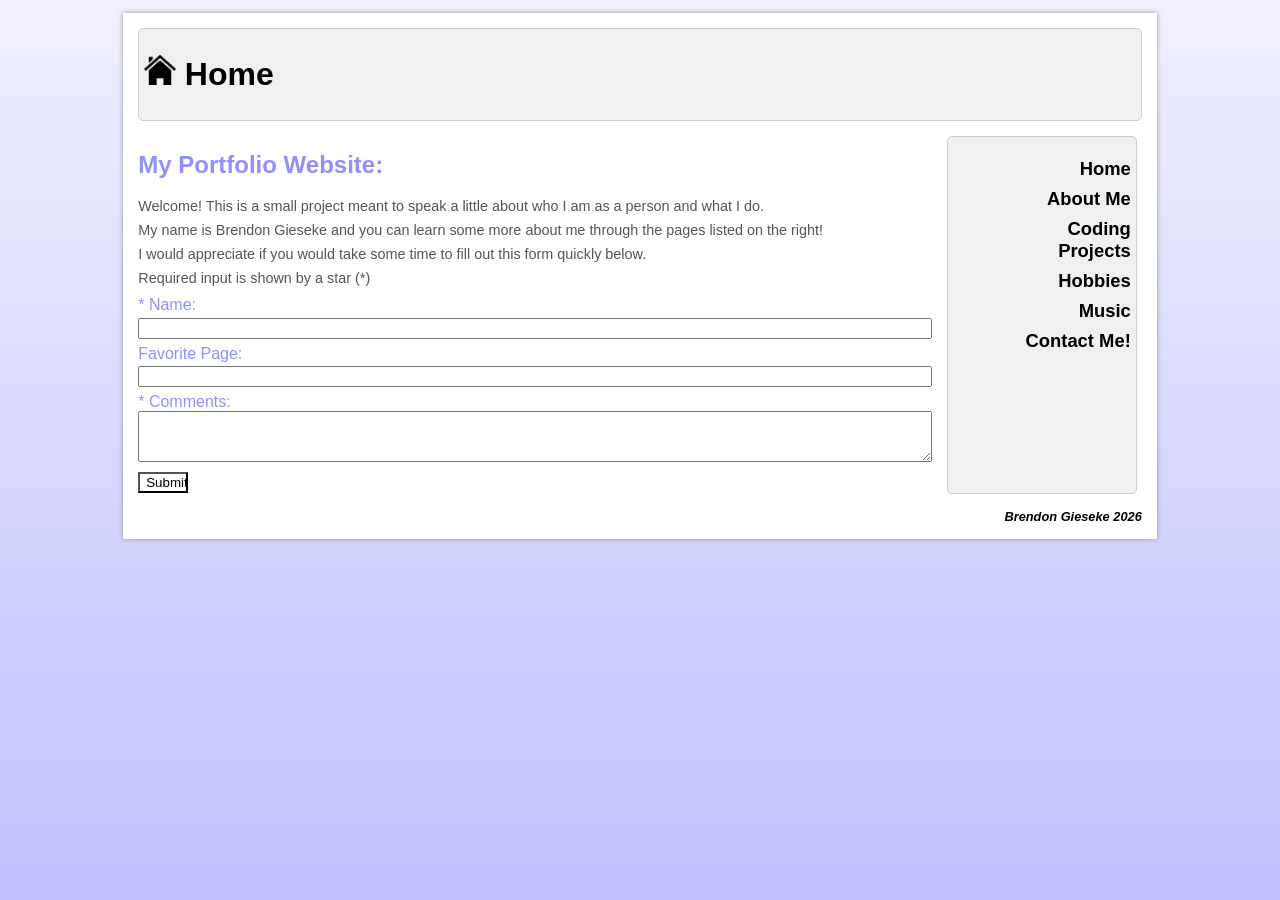
<file: index.html>
<!DOCTYPE html>

<!-- HOME PAGE -->

<html lang="en">
<!-- head -->
<head>
	<meta charset="utf-8">
	<title>Home</title>
	<link rel='stylesheet' href='styles.css'>
</head>

<!-- body -->
<body>
<!-- wrapper -->
	<div id='wrapper'> 
<!-- header -->
		<header>
			<h1>
				<img src='home-icon.png' alt='Home page icon' height='30'>
				Home
			</h1>
		</header>

<!-- redirects -->
		<nav id='redirects' class='bold'>
			<ul>
				<li><a href='index.html'  >Home           </a></li>
				<li><a href='aboutme.html'>About Me       </a></li>
				<li><a href='coding.html' >Coding Projects</a></li>
				<li><a href='hobbies.html'>Hobbies        </a></li>
				<li><a href='music.html'  >Music          </a></li>
				<li><a href='mailto:giesekebrendon@gmail.com'>Contact Me!</a></li>
			</ul>
		</nav>

<!-- main -->
		<main>
			<h2>My Portfolio Website:</h2>
			
			<p>Welcome! This is a small project meant to speak a little about who I am as a person and what I do.</p>
			
			<p>My name is Brendon Gieseke and you can learn some more about me through the pages listed on the right!</p>
			
			<p>I would appreciate if you would take some time to fill out this form quickly below.</p>
			
			<p>Required input is shown by a star (*)</p>

<!-- form -->
		<form method='post'>
			<label for='myName'>* Name:</label>
			<input type='text' id='myName' name='myName' required='required'>
			
			<label for='favPage'>Favorite Page:</label>
			<input type='text' name='favPage' id='favPage' list='pages'>
			<datalist id='pages'>
			<option>Home</option>
			<option>About Me</option>
			<option>Coding Projects</option>
			<option>Hobbies</option>
			<option>Music</option>
			</datalist>
			
			<label for='myComments'>* Comments:</label>
			<textarea id='myComments' name='myComments' rows='3' cols='30' required='required'></textarea>
		
			<input type='submit' value='Submit' id='mySubmit'>
		</form>
		</main>

<!-- footer -->
		<footer>
			<b class='ital'>Brendon Gieseke 2026</b>
		</footer>
	</div>
</body>
</html>
</file>
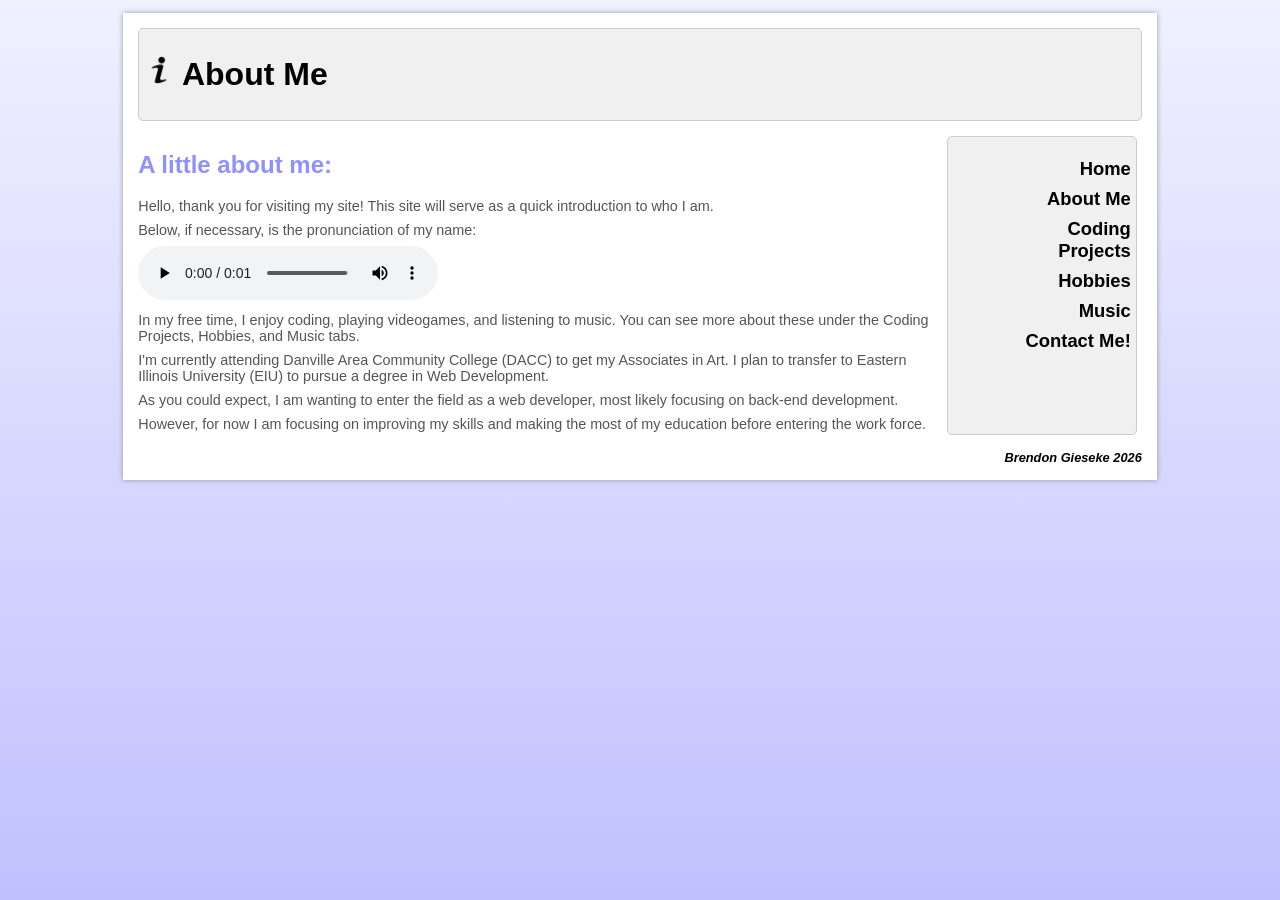
<file: aboutme.html>
<!DOCTYPE html>

<!-- ABOUT ME -->

<html lang="en">
<!-- head -->
<head>
	<meta charset="utf-8">
	<title>About Me</title>
	<link rel='stylesheet' href='styles.css'>
</head>

<!-- body -->
<body>
<!-- wrapper -->
	<div id='wrapper'>
<!-- header -->
		<header>
			<h1>
				<img src='info-icon.png' alt='Information page icon' height='30'>
				About Me
			</h1>
		</header>

<!-- redirects -->
		<nav id='redirects' class='bold'> 
			<ul>
				<li><a href='index.html'  >Home           </a></li>
				<li><a href='aboutme.html'>About Me       </a></li>
				<li><a href='coding.html' >Coding Projects</a></li>
				<li><a href='hobbies.html'>Hobbies        </a></li>
				<li><a href='music.html'  >Music          </a></li>
				<li><a href='mailto:giesekebrendon@gmail.com'>Contact Me!</a>
			</ul>
		</nav>

<!-- main -->
		<main>
			<h2>A little about me:</h2>
			
			<p>Hello, thank you for visiting my site! This site will serve as a quick introduction to who I am.</p>
			
			<p>Below, if necessary, is the pronunciation of my name:</p>
<!-- audio -->
			<audio controls='controls'>
				<source src='BrendonGieseke_pronunciation.mp3' type='audio/mpeg'>
				<a href='BrendonGieseke_pronunciation.mp3'>Download the audio here!</a>
			</audio>
			
			<p>In my free time, I enjoy coding, playing videogames, and listening to music. 
			You can see more about these under the Coding Projects, Hobbies, and Music tabs.</p>
			
			<p>I'm currently attending Danville Area Community College (DACC) to get my Associates in Art. 
			I plan to transfer to Eastern Illinois University (EIU) to pursue a degree in Web Development.</p>
			
			<p>As you could expect, I am wanting to enter the field as a web developer, 
			most likely focusing on back-end development.</p>
			
			<p>However, for now I am focusing on improving my skills and making the most of my education before entering the work force.</p>
			
		</main>

<!-- footer -->
		<footer>
			<b class='ital'>Brendon Gieseke 2026</b>
		</footer>
		
	</div>
</body>
</html>
</file>
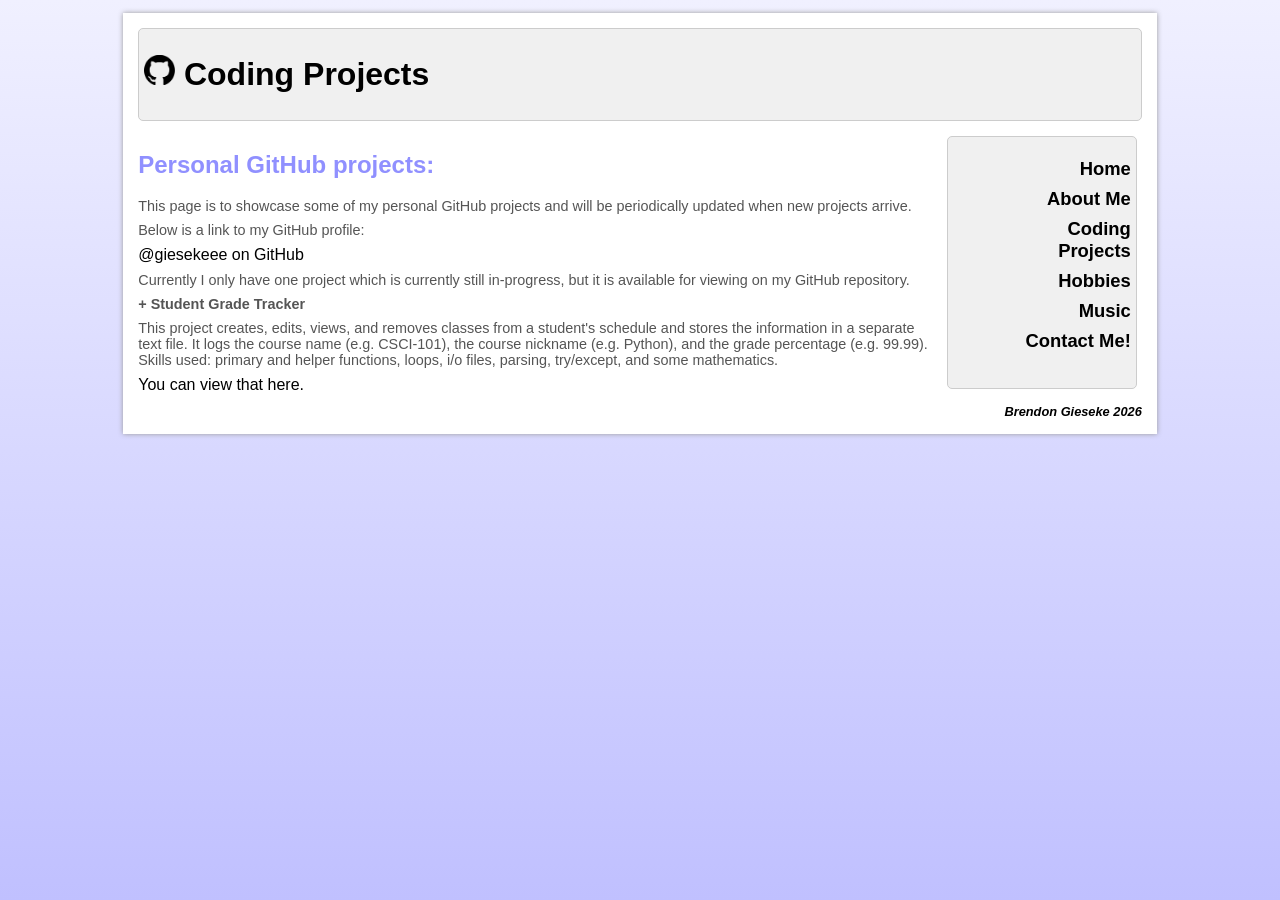
<file: coding.html>
<!DOCTYPE html>

<!-- CODING -->

<html lang="en">
<!-- head -->
<head>
	<meta charset="utf-8">
	<title>Coding Projects</title>
	<link rel='stylesheet' href='styles.css'>
</head>

<!-- body -->
<body>
<!-- wrapper -->
	<div id='wrapper'>
<!-- header -->
		<header>
			<h1>
				<img src='github-icon.png' alt='Coding page icon' height='30'>
				Coding Projects
			</h1>
		</header>

<!-- redirects -->
		<nav id='redirects' class='bold'>
			<ul>
				<li><a href='index.html'  >Home           </a></li>
				<li><a href='aboutme.html'>About Me       </a></li>
				<li><a href='coding.html' >Coding Projects</a></li>
				<li><a href='hobbies.html'>Hobbies        </a></li>
				<li><a href='music.html'  >Music          </a></li>
				<li><a href='mailto:giesekebrendon@gmail.com'>Contact Me!</a>
			</ul>
		</nav>

<!-- main -->
		<main>
			<h2>Personal GitHub projects:</h2>
			
			<p>This page is to showcase some of my personal GitHub projects and will be periodically updated when new projects arrive.</p>
			
			<p>Below is a link to my GitHub profile:</p>
			
			<a href='https://github.com/giesekeee?tab=repositories' target='_blank'>@giesekeee on GitHub</a>
			
			<p>Currently I only have one project which is currently still in-progress, but it is available for viewing on my GitHub repository.</p>
		
			<p class='bold'>+ Student Grade Tracker</p>
			<p>
			This project creates, edits, views, and removes classes from a student's schedule and stores the information in a separate text
			file. It logs the course name (e.g. CSCI-101), the course nickname (e.g. Python), and the grade percentage (e.g. 99.99).
			Skills used: primary and helper functions, loops, i/o files, parsing, try/except, and some mathematics.
			</p>
			<a href='https://github.com/giesekeee/student-grade-tracker' target='_blank'>You can view that here.</a>
		</main>

<!-- footer -->
		<footer>
			<b class='ital'>Brendon Gieseke 2026</b>
		</footer>
	</div>
</body>
</html>
</file>
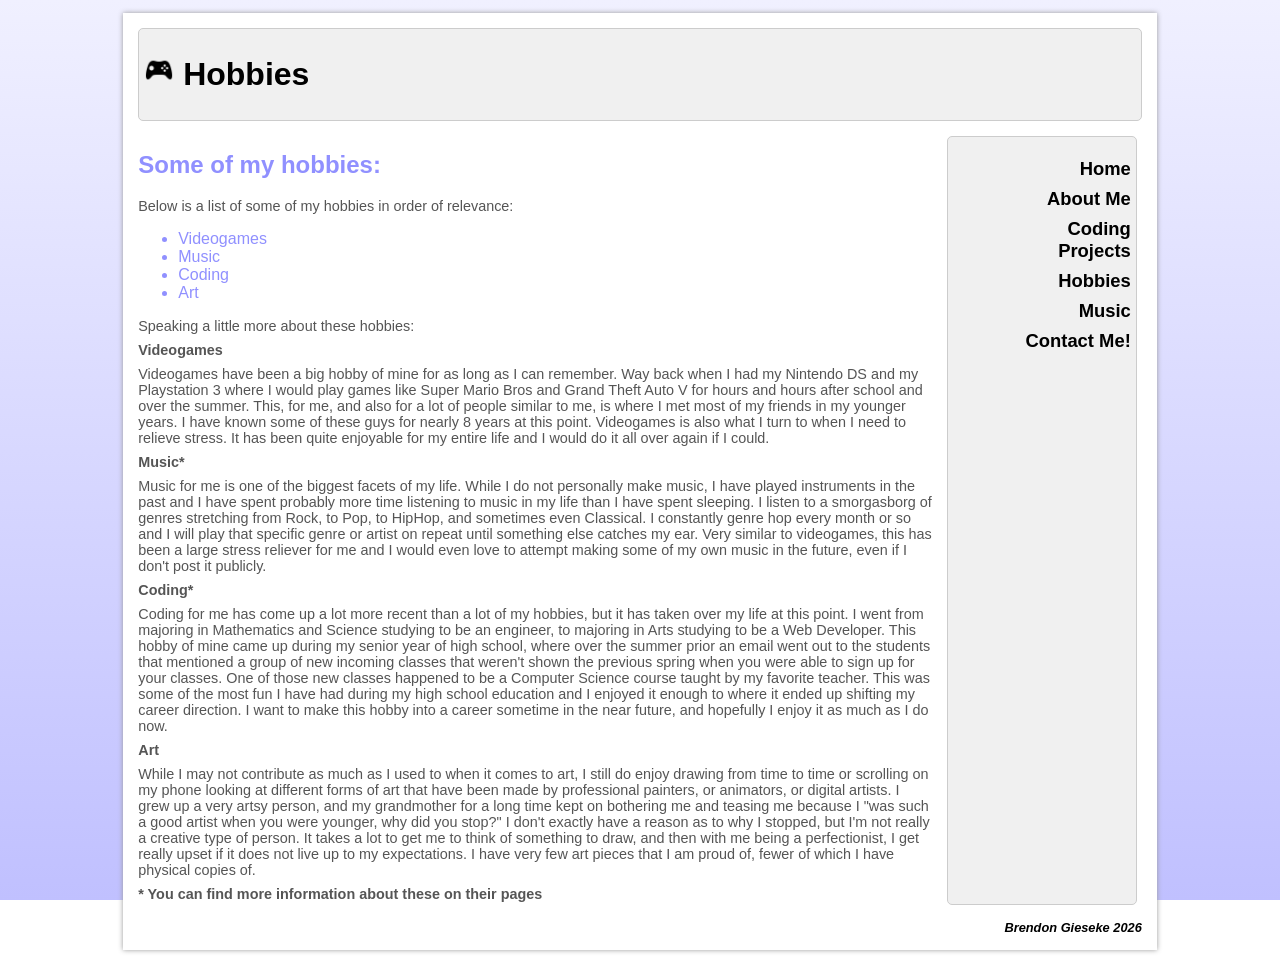
<file: hobbies.html>
<!DOCTYPE html>

<!-- HOBBIES -->

<html lang="en">
<!-- head -->
<head>
	<meta charset="utf-8">
	<title>Hobbies</title>
	<link rel='stylesheet' href='styles.css'>
</head>

<!-- body -->
<body>
<!-- wrapper -->
	<div id='wrapper'>
<!-- header -->
		<header>
			<h1>
				<img src='controller-icon.png' alt='Hobbies page icon' height='30'>
				Hobbies
			</h1>
		</header>

<!-- redirects -->
		<nav id='redirects' class='bold'>
			<ul>
				<li><a href='index.html'  >Home           </a></li>
				<li><a href='aboutme.html'>About Me       </a></li>
				<li><a href='coding.html' >Coding Projects</a></li>
				<li><a href='hobbies.html'>Hobbies        </a></li>
				<li><a href='music.html'  >Music          </a></li>
				<li><a href='mailto:giesekebrendon@gmail.com'>Contact Me!</a>
			</ul>
		</nav>

<!-- main -->
		<main>
			<h2>Some of my hobbies:</h2>
			<p>Below is a list of some of my hobbies in order of relevance:</p>
			<ul>
				<li>Videogames</li>
				<li>Music</li>
				<li>Coding</li>
				<li>Art</li>
			</ul>
			<p>Speaking a little more about these hobbies:</p>
			
			<p class='bold'>Videogames</p>
			<p>
			Videogames have been a big hobby of mine for as long as I can remember. Way back when I had my Nintendo DS and my Playstation 3 
			where I would play games like Super Mario Bros and Grand Theft Auto V for hours and hours after school and over the summer. This,
			for me, and also for a lot of people similar to me, is where I met most of my friends in my younger years. I have known some of
			these guys for nearly 8 years at this point. Videogames is also what I turn to when I need to relieve stress. It has been quite
			enjoyable for my entire life and I would do it all over again if I could.
			</p>
			
			<p class='bold'>Music*</p>
			<p>
			Music for me is one of the biggest facets of my life. While I do not personally make music, I have played instruments in the past
			and I have spent probably more time listening to music in my life than I have spent sleeping. I listen to a smorgasborg of genres
			stretching from Rock, to Pop, to HipHop, and sometimes even Classical. I constantly genre hop every month or so and I will play
			that specific genre or artist on repeat until something else catches my ear. Very similar to videogames, this has been a large 
			stress reliever for me and I would even love to attempt making some of my own music in the future, even if I don't post it publicly.
			</p>
			
			<p class='bold'>Coding*</p>
			<p>
			Coding for me has come up a lot more recent than a lot of my hobbies, but it has taken over my life at this point. I went from majoring
			in Mathematics and Science studying to be an engineer, to majoring in Arts studying to be a Web Developer. This hobby of mine
			came up during my senior year of high school, where over the summer prior an email went out to the students that mentioned a 
			group of new incoming classes that weren't shown the previous spring when you were able to sign up for your classes. One of those
			new classes happened to be a Computer Science course taught by my favorite teacher. This was some of the most fun I have had
			during my high school education and I enjoyed it enough to where it ended up shifting my career direction. I want to make this 
			hobby into a career sometime in the near future, and hopefully I enjoy it as much as I do now.
			</p>
			
			<p class='bold'>Art</p>
			<p>
			While I may not contribute as much as I used to when it comes to art, I still do enjoy drawing from time to time or scrolling
			on my phone looking at different forms of art that have been made by professional painters, or animators, or digital artists.
			I grew up a very artsy person, and my grandmother for a long time kept on bothering me and teasing me because I "was such a good
			artist when you were younger, why did you stop?" I don't exactly have a reason as to why I stopped, but I'm not really a creative
			type of person. It takes a lot to get me to think of something to draw, and then with me being a perfectionist, I get really upset
			if it does not live up to my expectations. I have very few art pieces that I am proud of, fewer of which I have physical copies of.
			</p>
			
			<p class='bold'>
			* You can find more information about these on their pages
			</p>
		</main>

<!-- footer -->
		<footer>
			<b class='ital'>Brendon Gieseke 2026</b>
		</footer>
	</div>
</body>
</html>
</file>
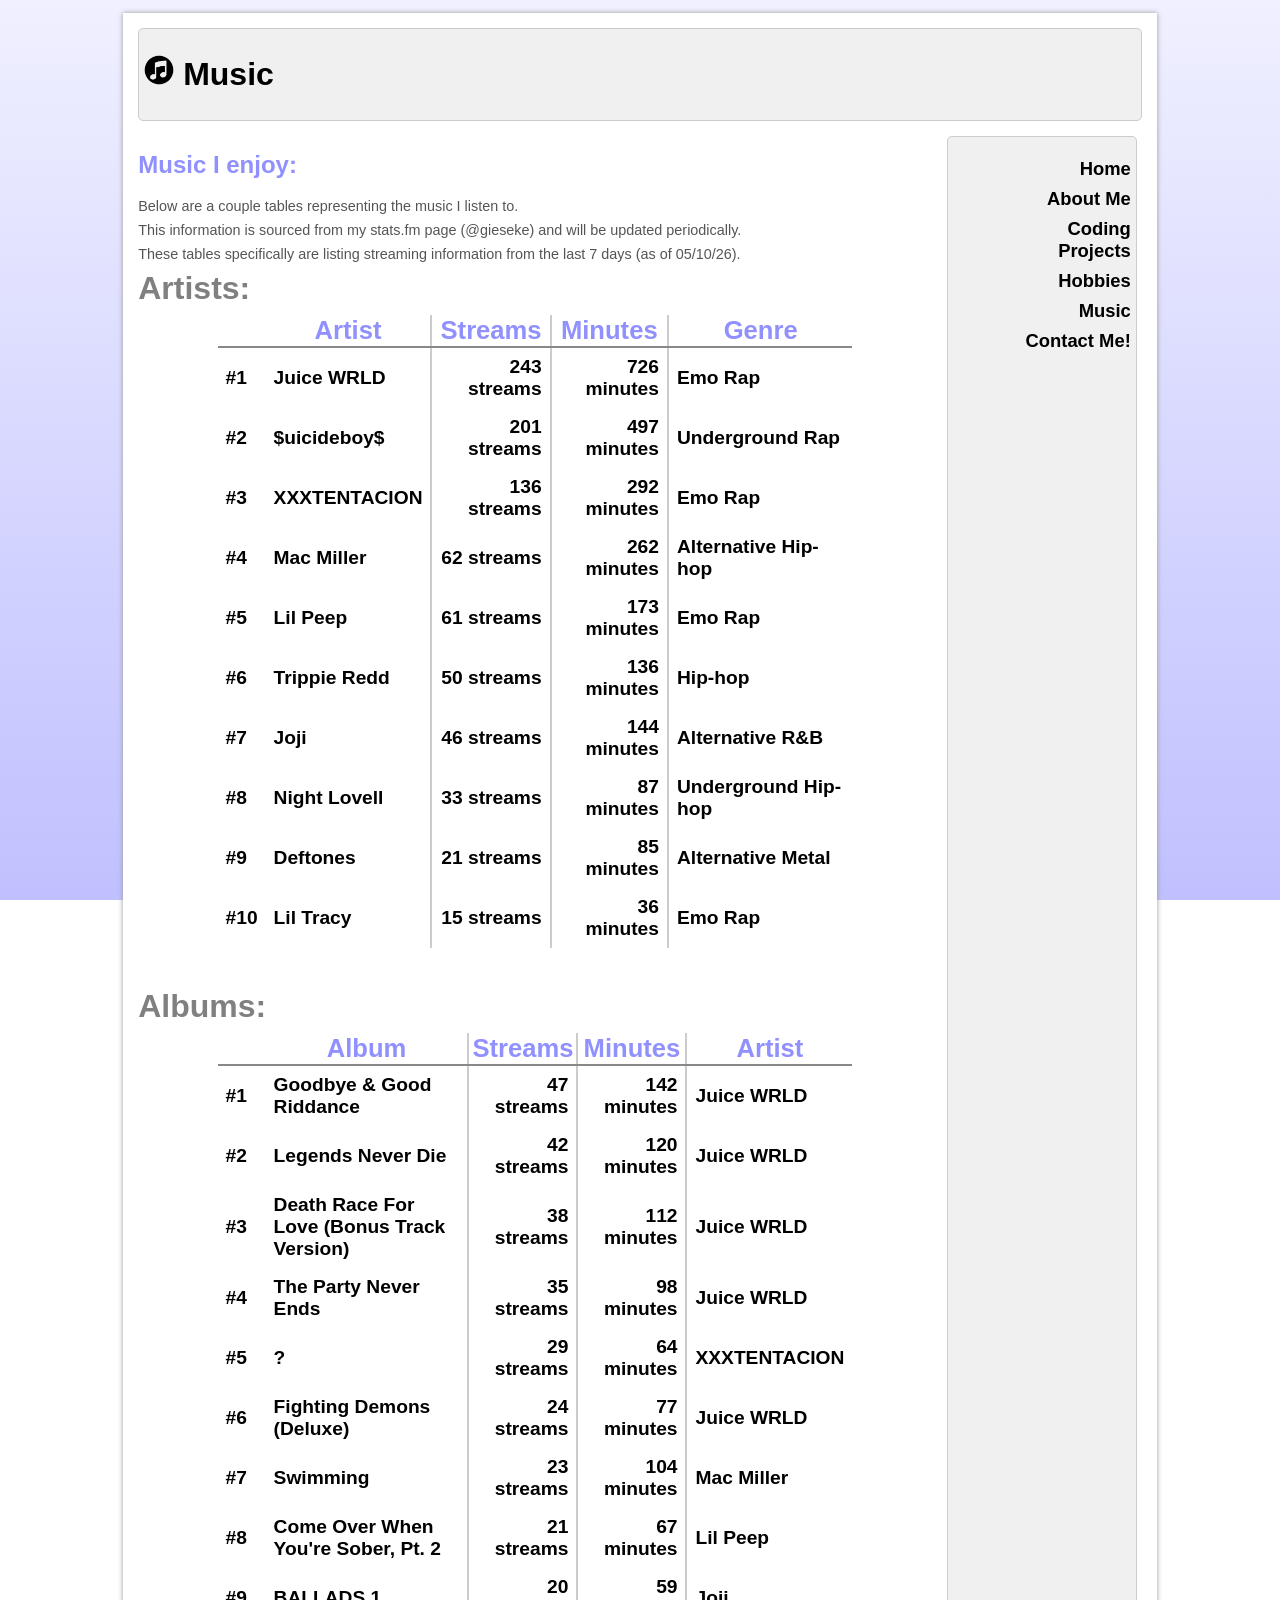
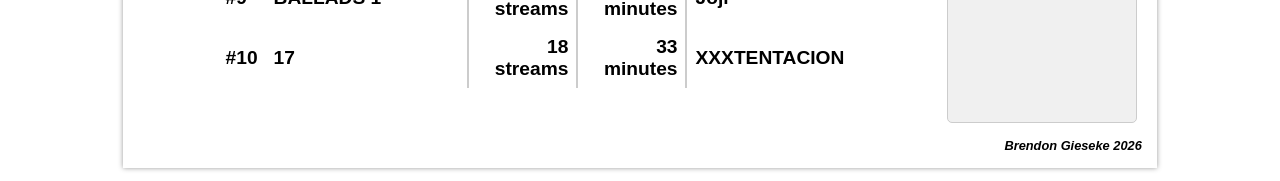
<file: music.html>
<!DOCTYPE html>

<!-- MUSIC -->

<html lang="en">
<!-- head -->
<head>
	<meta charset="utf-8">
	<title>Music</title>
	<link rel='stylesheet' href='styles.css'>
</head>

<!-- body -->
<body>
<!-- wrapper -->
	<div id='wrapper'>
<!-- header -->
		<header>
			<h1>
				<img src='music-icon.png' alt='Music page icon' height='30'>
				Music
			</h1>
		</header>

<!-- redirects -->
		<nav id='redirects' class='bold'>
			<ul>
				<li><a href='index.html'  >Home           </a></li>
				<li><a href='aboutme.html'>About Me       </a></li>
				<li><a href='coding.html' >Coding Projects</a></li>
				<li><a href='hobbies.html'>Hobbies        </a></li>
				<li><a href='music.html'  >Music          </a></li>
				<li><a href='mailto:giesekebrendon@gmail.com'>Contact Me!</a>
			</ul>
		</nav>

<!-- main -->
		<main>
			<h2>Music I enjoy:</h2>
			<p>Below are a couple tables representing the music I listen to.</p>
			<p>This information is sourced from my stats.fm page (@gieseke) and will be updated periodically.</p>
			<p>These tables specifically are listing streaming information from the last 7 days (as of 05/10/26).</p>

<!-- table -->
<!-- Table 1: Artists -->
			<p class='title'>Artists:</p>
			<table>
				<tr>
					<th></th>
					<th>Artist</th>
					<th>Streams</th>
					<th>Minutes</th>
					<th>Genre</th>
				</tr>
				<tr>
					<td>#1</td>
					<td>Juice WRLD</td>
					<td>243 streams</td>
					<td>726 minutes</td>
					<td>Emo Rap</td>
				</tr>
				<tr>
					<td>#2</td>
					<td>$uicideboy$</td>
					<td>201 streams</td>
					<td>497 minutes</td>
					<td>Underground Rap</td>
				</tr>
				<tr>
					<td>#3</td>
					<td>XXXTENTACION</td>
					<td>136 streams</td>
					<td>292 minutes</td>
					<td>Emo Rap</td>
				</tr>
				<tr>
					<td>#4</td>
					<td>Mac Miller</td>
					<td>62 streams</td>
					<td>262 minutes</td>
					<td>Alternative Hip-hop</td>
				</tr>
				<tr>
					<td>#5</td>
					<td>Lil Peep</td>
					<td>61 streams</td>
					<td>173 minutes</td>
					<td>Emo Rap</td>
				</tr>
				<tr>
					<td>#6</td>
					<td>Trippie Redd</td>
					<td>50 streams</td>
					<td>136 minutes</td>
					<td>Hip-hop</td>
				</tr>
				<tr>
					<td>#7</td>
					<td>Joji</td>
					<td>46 streams</td>
					<td>144 minutes</td>
					<td>Alternative R&B</td>
				</tr>
				<tr>
					<td>#8</td>
					<td>Night Lovell</td>
					<td>33 streams</td>
					<td>87 minutes</td>
					<td>Underground Hip-hop</td>
				</tr>
				<tr>
					<td>#9</td>
					<td>Deftones</td>
					<td>21 streams</td>
					<td>85 minutes</td>
					<td>Alternative Metal</td>
				</tr>
				<tr>
					<td>#10</td>
					<td>Lil Tracy</td>
					<td>15 streams</td>
					<td>36 minutes</td>
					<td>Emo Rap</td>
				</tr>
			</table>
			
<!-- Table 2: Albums -->
			<p class='title'>Albums:</p>
			<table>
				<tr>
					<th></th>
					<th>Album</th>
					<th>Streams</th>
					<th>Minutes</th>
					<th>Artist</th>
				</tr>
				<tr>
					<td>#1</td>
					<td>Goodbye & Good Riddance</td>
					<td>47 streams</td>
					<td>142 minutes</td>
					<td>Juice WRLD</td>
				</tr>
				<tr>
					<td>#2</td>
					<td>Legends Never Die</td>
					<td>42 streams</td>
					<td>120 minutes</td>
					<td>Juice WRLD</td>
				</tr>
				<tr>
					<td>#3</td>
					<td>Death Race For Love (Bonus Track Version)</td>
					<td>38 streams</td>
					<td>112 minutes</td>
					<td>Juice WRLD</td>
				</tr>
				<tr>
					<td>#4</td>
					<td>The Party Never Ends</td>
					<td>35 streams</td>
					<td>98 minutes</td>
					<td>Juice WRLD</td>
				</tr>
				<tr>
					<td>#5</td>
					<td>?</td>
					<td>29 streams</td>
					<td>64 minutes</td>
					<td>XXXTENTACION</td>
				</tr>
				<tr>
					<td>#6</td>
					<td>Fighting Demons (Deluxe)</td>
					<td>24 streams</td>
					<td>77 minutes</td>
					<td>Juice WRLD</td>
				</tr>
				<tr>
					<td>#7</td>
					<td>Swimming</td>
					<td>23 streams</td>
					<td>104 minutes</td>
					<td>Mac Miller</td>
				</tr>
				<tr>
					<td>#8</td>
					<td>Come Over When You're Sober, Pt. 2</td>
					<td>21 streams</td>
					<td>67 minutes</td>
					<td>Lil Peep</td>
				</tr>
				<tr>
					<td>#9</td>
					<td>BALLADS 1</td>
					<td>20 streams</td>
					<td>59 minutes</td>
					<td>Joji</td>
				</tr>
				<tr>
					<td>#10</td>
					<td>17</td>
					<td>18 streams</td>
					<td>33 minutes</td>
					<td>XXXTENTACION</td>
				</tr>
			</table>
		</main>

<!-- footer -->
		<footer>
			<b class='ital'>Brendon Gieseke 2026</b>
		</footer>
	</div>
</body>
</html>
</file>
<file: styles.css>
body {
	background: linear-gradient(to bottom, #f0f0ff, #c0c0ff);
	background-attachment: fixed;
	background-repeat: no-repeat;
	background-size: cover;
	font-family: Arial, Helvetica, sans-serif;
	margin: 1%;
}

#wrapper {
	background-color: #ffffff;
	box-shadow: 0px 0px 5px #999999;
	margin: auto;
	padding: 15px;
	width: 80%;
	
	display: grid;
	gap: 10px;
	grid-template-rows: auto 1fr auto;
	grid-template-columns: 1fr 200px;
}

#redirects {
	background-color: #f0f0f0;
	border: 1px solid #ccc;
	border-radius: 5px;
	margin: 5px;
	padding: 5px;
	text-align: right;
	
	grid-column: 2 / 3;
}


nav ul li {
	font-size: 115%;
	list-style-type: none;
	margin-bottom: 8px;
}

a {
	text-decoration: none;
}

header {
	background-color: #f0f0f0;
	border: 1px solid #ccc;
	border-radius: 5px;
	color: #000000;
	padding: 5px;
	
	grid-column: 1 / 3;
}

main {
	color: #9090ff;
	
	grid-column: 1 / 2;
	grid-row: 2 / 3;
}

p {
	color: #555;
	font-size: 90%;
	margin-top: 8px;
	margin-bottom: 8px;
}

/* table */
table {
	border-collapse: collapse;
	margin: auto;
	margin-bottom: 40px;
	width: 80%;
	
	font-size: 80%;
}

td {
	color: black;
	font-size: 150%;
	font-weight: bold;
	padding: 8px;
	text-align: left;
}

th {
	border-bottom: 2px solid #888;
	
	font-size: 200%;
}

td, th {
	border-right: 2px solid #ccc;
}

td:first-child, th:first-child, td:last-child, th:last-child {
	border-right: none;
}

td:nth-child(3), td:nth-child(4) {
	text-align: right;
}

tr:hover {
	background-color: #f7f7f7;
}

/* form */
form {
	display: flex;
	flex-flow: column nowrap;
	margin-top: 10px;
}

input {
	margin-top: .25em;
	margin-bottom: 6px;
}

#mySubmit {
	background-color: white;
	color: black;
	margin-top: 10px;
	width: 50px;
}

/* footer */
footer {
	font-size: 80%;
	text-align: right;
	
	grid-column: 1 / 3;
}

/* classes */
.bold {
	font-weight: bold;
}

.ital {
	font-style: italic;
}

.title {
	color: #808080;
	font-size: 200%;
	font-weight: bold;
	
	margin-top: 8px;
}
	

a:link    {color: #000000;}
a:visited {color: #000000;}
a:hover   {color: #666666;}
</file>
